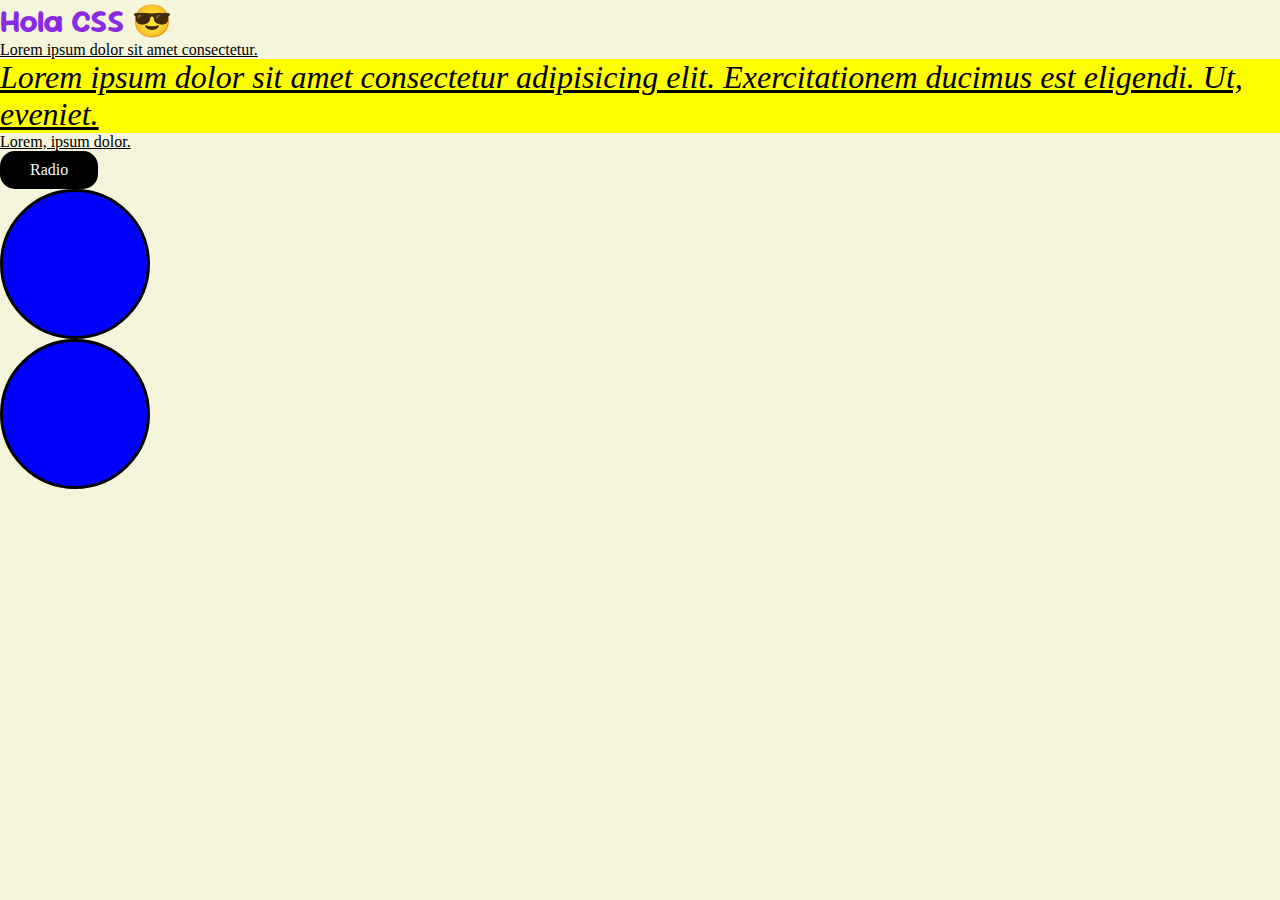
<file: 1-intro-css/index.html>
<!DOCTYPE html>
<html lang="en">
<head>
    <meta charset="UTF-8">
    <meta name="viewport" content="width=device-width, initial-scale=1.0">
    <title>Document</title>
    <link rel="preconnect" href="https://fonts.googleapis.com">
<link rel="preconnect" href="https://fonts.gstatic.com" crossorigin>
<link href="https://fonts.googleapis.com/css2?family=Sour+Gummy:ital,wght@0,100..900;1,100..900&display=swap" rel="stylesheet">
    <link rel="stylesheet" href="style.css">
</head>
<body>
    <h1 id="tituloWeb">Hola CSS 😎</h1>
    <p>Lorem ipsum dolor sit amet consectetur.</p>
    <p class="text-important">Lorem ipsum dolor sit amet consectetur adipisicing elit. Exercitationem ducimus est eligendi. Ut, eveniet.</p>
    <p>Lorem, ipsum dolor.</p>
    <a href="http://www.jango.com">Radio</a>

    <div class="ball"></div>
    <div class="ball"></div>
</body>
</html>
</file>
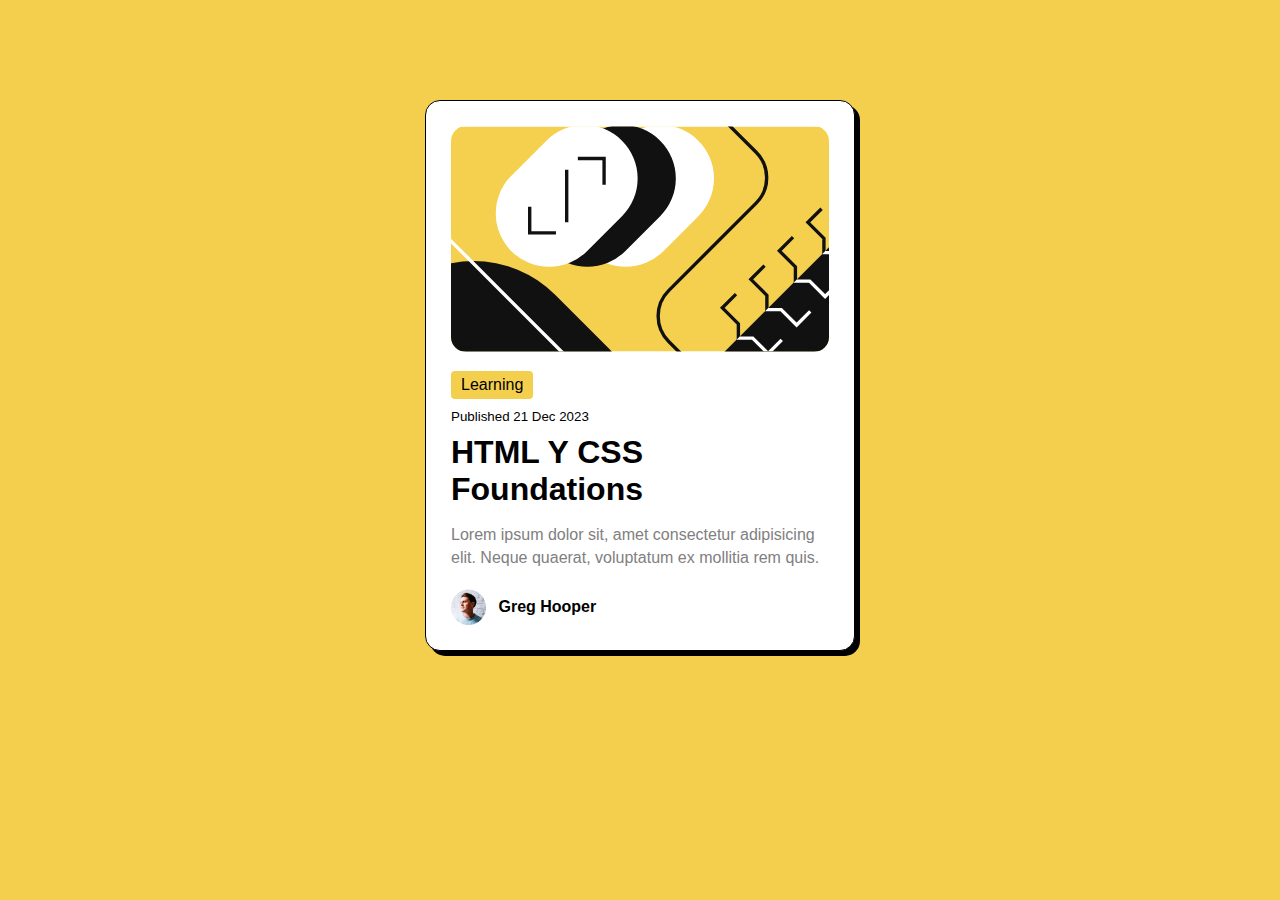
<file: 2-box-model/index.html>
<!DOCTYPE html>
<html lang="en">
<head>
    <meta charset="UTF-8">
    <meta name="viewport" content="width=device-width, initial-scale=1.0">
    <title>Document</title>
    <link rel="stylesheet" href="style.css">
</head>
<body>

    <div class="card">
        <img src="./assests/illustration-article.svg" alt="">
        <span>Learning</span>
        <br>
        <small>Published 21 Dec 2023</small>
        <h1>HTML Y CSS Foundations</h1>
        <p>Lorem ipsum dolor sit, amet consectetur adipisicing elit. Neque quaerat, voluptatum ex mollitia rem quis.</p>
        <div class="user-info-box">
            <img src="./assests/image-avatar.webp" alt="" width="35px">
            <p>Greg Hooper</p>
        </div>
    </div>
    
</body>
</html>
</file>
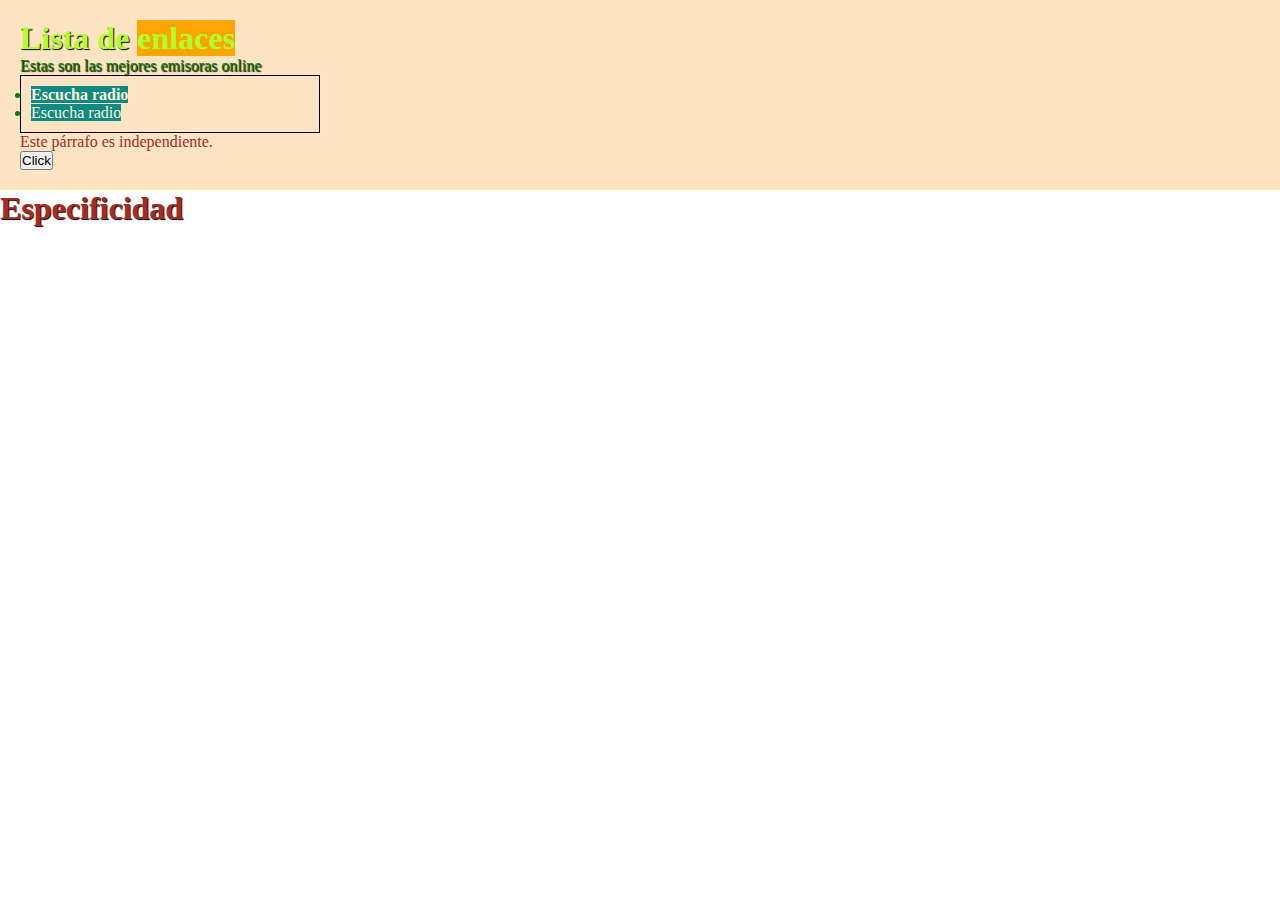
<file: 3-Herencia/index.html>
<!DOCTYPE html>
<html lang="en">
<head>
    <meta charset="UTF-8">
    <meta name="viewport" content="width=device-width, initial-scale=1.0">
    <title>Herencia CSS</title>
    <link rel="stylesheet" href="style.css">

    <style>
        .container{
            background-color: bisque;
            padding: 20px;
            opacity: 1;
        }
    </style>

</head>
<body>
    
    <div class="container">

        <h1>Lista de <span>enlaces</span> </h1>
        <p>Estas son las mejores emisoras online</p>
        <ul style="padding: 10px; border: 1px solid black; width: 300px;">
            <li>
                <a href="#" style="font-weight: bold;">Escucha radio</a>
            </li>
            <li>
                <a href="#">Escucha radio</a>
            </li>
        </ul>
        <p class="diferente">Este párrafo es independiente.</p>
        <button>Click</button>
    </div>
    <h1 id="red" class="blue">Especificidad</h1>

</body>
</html>
</file>
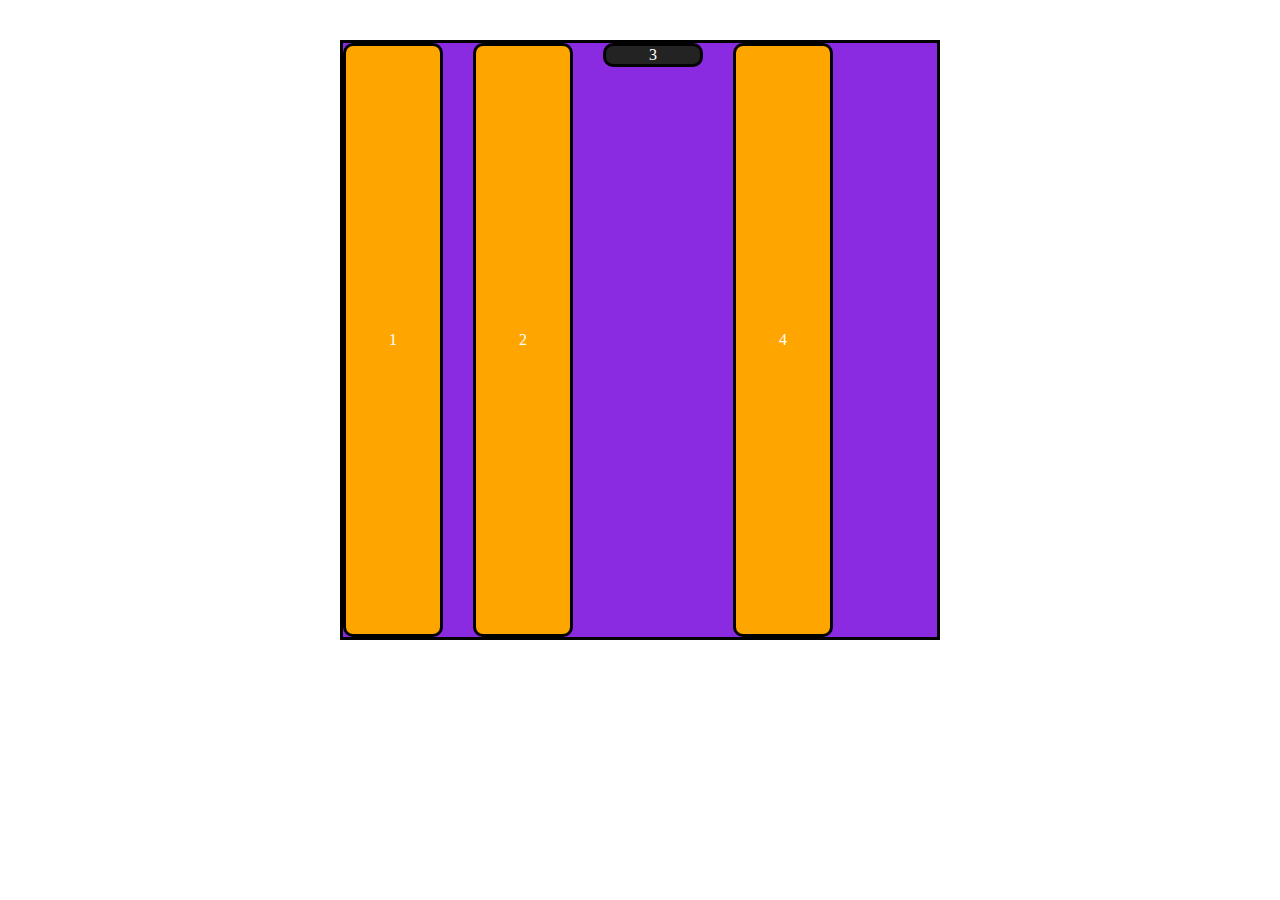
<file: 4-Flexbox/index.html>
<!DOCTYPE html>
<html lang="en">
<head>
    <meta charset="UTF-8">
    <meta name="viewport" content="width=device-width, initial-scale=1.0">
    <title>Flexbox 🔥</title>
    <link rel="stylesheet" href="style.css">
</head>
<body>

    <div class="container">
        <div class="ball">1</div>
        <div class="ball">2</div>
        <div class="ball tres">3</div>
        <div class="ball">4</div>
    </div>
    
</body>
</html>
</file>
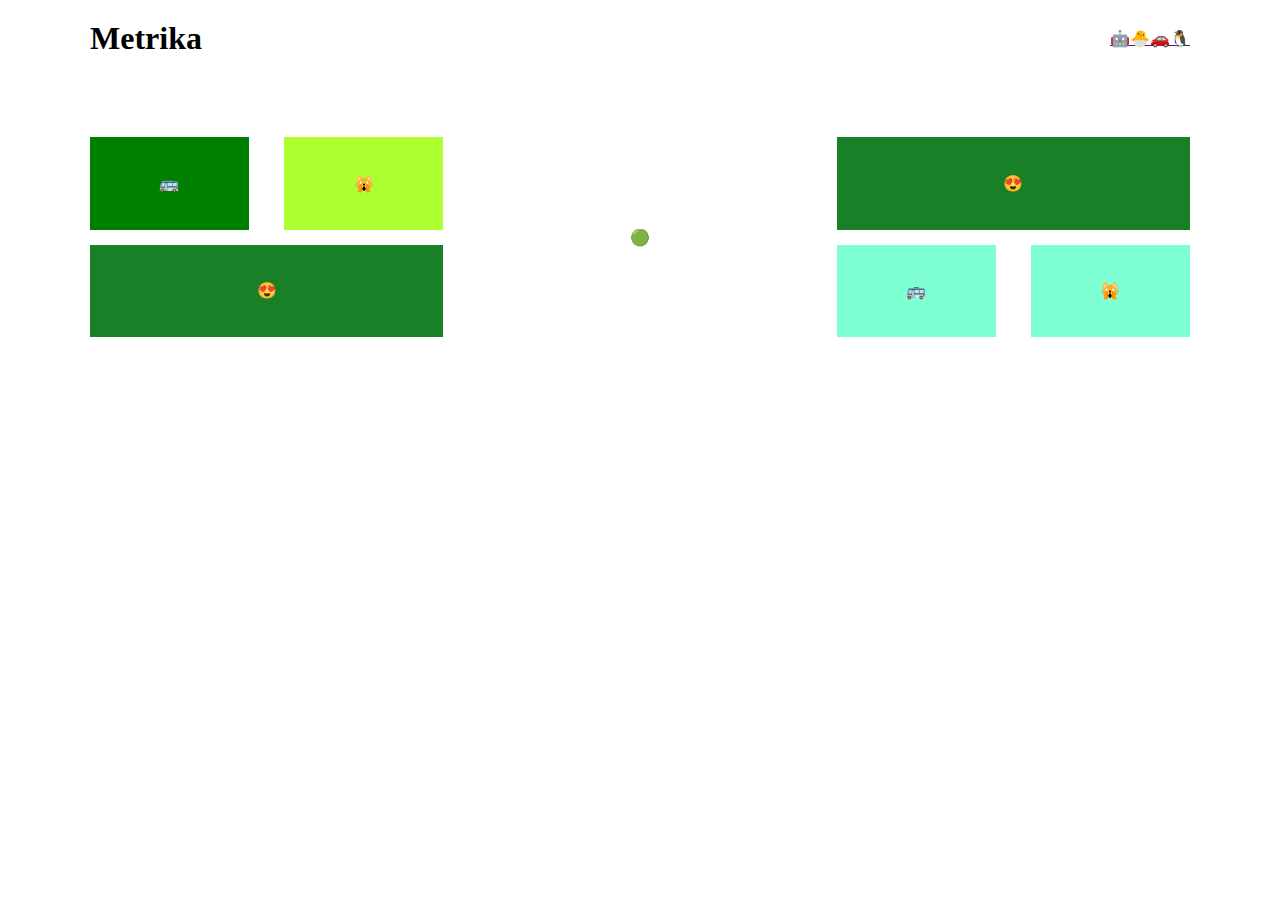
<file: 5-Metrika/index.html>
<!DOCTYPE html>
<html lang="en">
<head>
    <meta charset="UTF-8">
    <meta name="viewport" content="width=device-width, initial-scale=1.0">
    <title>Metrika</title>
    <link rel="stylesheet" href="style.css">

</head>
<body>

    <header>
        <div class="container-header">
            <h1>Metrika</h1>
            <nav>
                <ul>
                    <li><a href="">🤖</a></li>
                    <li><a href="">🐣</a></li>
                    <li><a href="">🚗</a></li>
                    <li><a href="">🐧</a></li>
                </ul>
            </nav>
        </div>
    </header>

    <section>
        <div class="container-content">
            <div class="card">
                <div class="card-box-50 green">🚌</div>
                <div class="card-box-50 lemon-green">🙀</div>
                <div class="card-box-100">😍</div>
            </div>
            <div class="card middle">
                <p>🟢</p>
            </div>
            <div class="card">
                <div class="card-box-100">😍</div>
                <div class="card-box-50">🚌</div>
                <div class="card-box-50">🙀</div>
            </div>
        </div>
    </section>
    
</body>
</html>
</file>
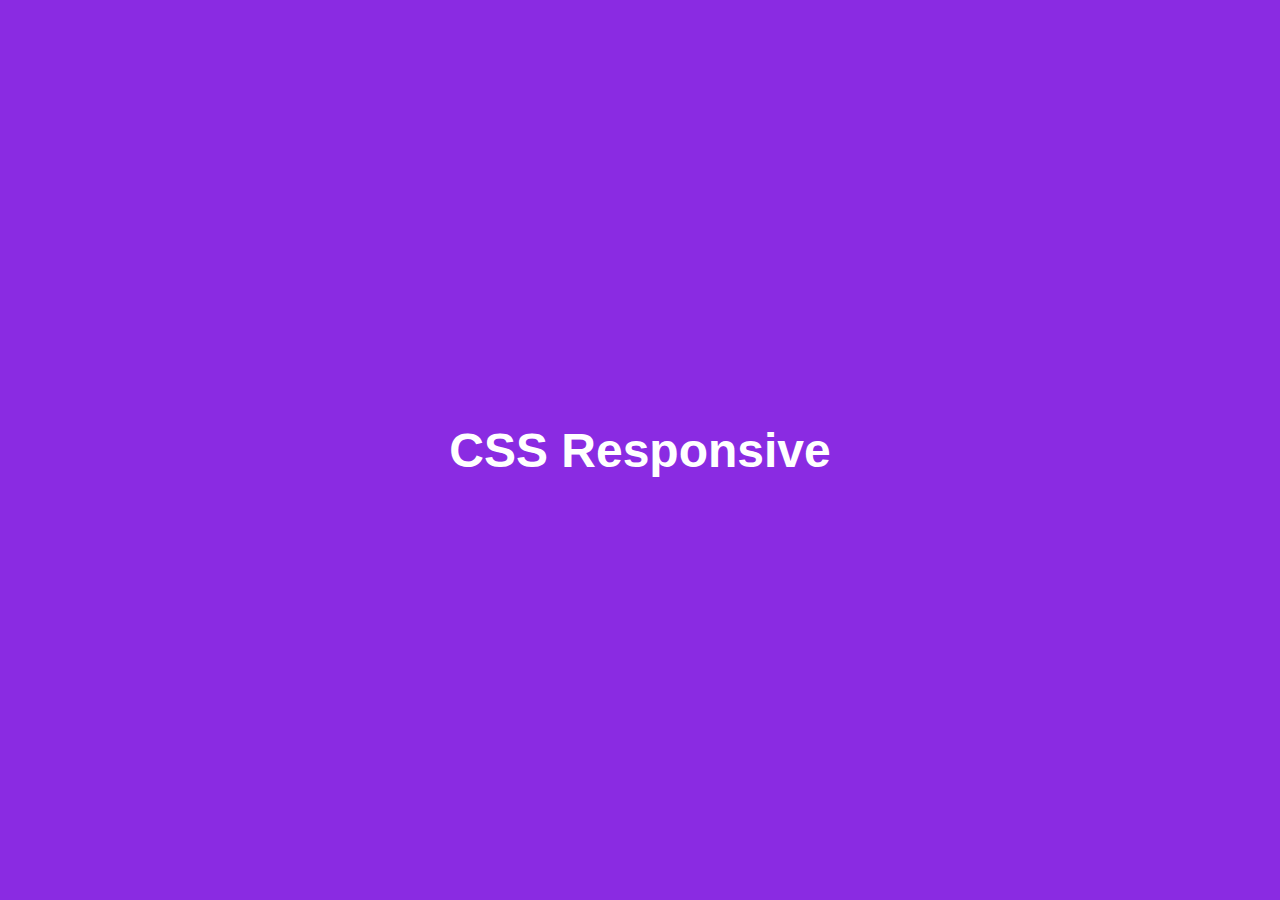
<file: 7-Responsive/index.html>
<!DOCTYPE html>
<html lang="en">
<head>
    <meta charset="UTF-8">
    <meta name="viewport" content="width=device-width, initial-scale=1.0">
    <title>Responsive</title>
    <link rel="stylesheet" href="style.css">
</head>
<body>

    <div class="contenedor">
        <h1>CSS Responsive</h1>
    </div>
    
</body>
</html>
</file>
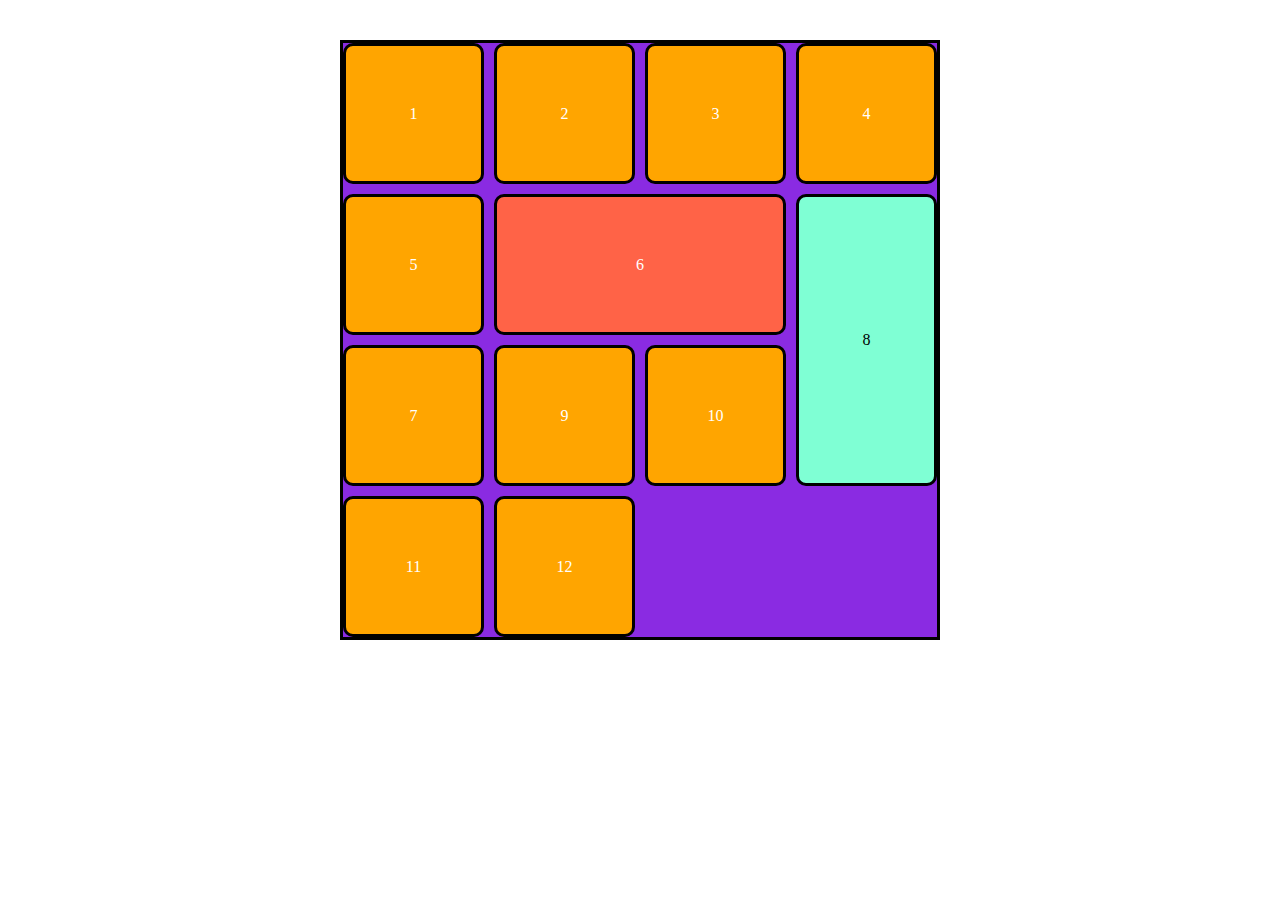
<file: 8-Grid/index.html>
<!DOCTYPE html>
<html lang="en">
<head>
    <meta charset="UTF-8">
    <meta name="viewport" content="width=device-width, initial-scale=1.0">
    <title>Grid 🔥</title>
    <link rel="stylesheet" href="style.css">
</head>
<body>

    <div class="container">
        <div class="ball">1</div>
        <div class="ball">2</div>
        <div class="ball tres">3</div>
        <div class="ball">4</div>
        <div class="ball">5</div>
        <div class="ball tomato">6</div>
        <div class="ball tres">7</div>
        <div class="ball celeste">8</div>
        <div class="ball">9</div>
        <div class="ball">10</div>
        <div class="ball tres">11</div>
        <div class="ball">12</div>
    </div>
    
</body>
</html>
</file>
<file: 1-intro-css/style.css>
*{
    margin: 0;
    padding: 0;
    text-decoration: none;
    box-sizing: border-box;
}

body{
    background-color: beige;
}

h1{
    color: blueviolet;
}

p{
    text-decoration: underline;
}

a{
    text-decoration: none;
    background-color: black;
    color: aliceblue;
    display: inline-block;
    padding: 10px 30px;
    border-radius: 15px;
}

.ball{
    width: 150px;
    height: 150px;
    border-radius: 100%;
    background-color: blue;
    border: 3px solid black;
}

.text-important{
    font-size: 2rem;
    background-color: yellow;
    font-style: oblique;
}

#tituloWeb{
    font-family: "Sour Gummy", sans-serif;
}
</file>
<file: 2-box-model/style.css>
*{
    margin: 0;
    padding: 0;
    box-sizing: border-box;
    font-family: sans-serif;
}

body{
    background-color: hsl(46.63deg 88.3% 63.14%) ;
}

.card{
    background-color: white;
    /* margin: 100px; */
    margin: 100px auto;
    width: 430px;
    padding: 25px;
    border-radius: 15px;
    border: 1px solid black;
    box-shadow: 5px 5px 0px black;
}

.card span{
    display: inline-block;
    background-color: hsl(46.63deg 88.3% 63.14%);
    padding: 5px 10px;
    border-radius: 4px;
}

.card small{
    display: inline-block;
    margin: 10px 0;
}

.card > img{
    width: 100%;
    border-radius: 15px;
    margin-bottom: 15px;
}

.card > p{
    color: gray;
    margin-top: 15px;
    line-height: 23px;
}

.user-info-box{
    margin-top: 20px;
}

.user-info-box img{
    display: inline-block;
    vertical-align: middle;
    margin-right: 8px;
}

.user-info-box p{
    display: inline-block;
    vertical-align: middle;
    font-weight: bold;
}
</file>
<file: 3-Herencia/style.css>
*{
    margin: 0;
    padding: 0;
    box-sizing: border-box;
}

body{
    color: green;
    text-shadow: 1px 1px 1px black;
}

a{
    text-decoration: none;
    /* color: inherit; */
    color: aliceblue;
    background-color: rgb(68, 66, 190);
}

.diferente{
    text-shadow: none;
    color: brown;
}

h1 span{
    background-color: orange;
    text-shadow: none;
}

a{
    color: beige;
    background-color: rgb(18, 136, 130);
    text-shadow: none;
}

/* Ejemplo especifidad */
#red{
    color: brown;
}
.blue{
    color: rgb(170, 42, 159);
}
h1{
    color: greenyellow;
}
</file>
<file: 4-Flexbox/style.css>
*{
    margin: 0;
    padding: 0;
    box-sizing: border-box;
}

/* Padre */
.container{
    display: flex;
    flex-direction: row;
    justify-content: start;
   /*  align-items: stretch; */
    /* align-content: stretch; */
    flex-wrap: wrap;
    gap: 30px;

    width: 600px;
    height: 600px;
    background-color: blueviolet;
    border: 3px solid black;
    margin: 40px auto;
}

/* Hijo */
.ball{
    display: flex;
    justify-content: center;
    align-items: center;
    width: 100px;
    /* height: 100px; */
    background-color: orange;
    border-radius: 10px;
    border: 3px solid black;
    color: white;
}

.tres{
    background-color: #232323;
    align-self: flex-start;
}
</file>
<file: 5-Metrika/style.css>
*{
    margin: 0;
    padding: 0;
    box-sizing: border-box;
    list-style: none;
}

header{
    /* background-color: antiquewhite; */
    padding: 20px 0;
}

.container-header{
    display: flex;
    justify-content: space-between;
    align-items: center;
    max-width: 1100px;
    margin: auto;
}

nav ul{
    display: flex;
}

section{
    /* background-color: rgb(20, 141, 125); */
    margin-top: 60px;
}

.container-content{
    display: flex;
    gap: 20px;
    max-width: 1100px;
    /* background-color: blueviolet; */
    margin: auto;
}

.card{
    display: flex;
    flex-wrap: wrap;
    gap: 15px;
    justify-content: space-between;

    height: 200px;
    /* background-color: orange; */
    flex: 1;
}

.card-box-50{
    display: flex;
    justify-content: center;
    align-items: center;
    background-color: aquamarine;
    width: 45%;
}

.card-box-100{
    display: flex;
    justify-content: center;
    align-items: center;
    background-color: rgb(26, 128, 40);
    width: 100%;
}

.middle{
    display: flex;
    justify-content: center;
    align-items: center;
}

.green{background-color: green;}
.lemon-green{background-color: greenyellow;}
.tomato{background-color: red;}
</file>
<file: 7-Responsive/style.css>
/* Estilos generales */
*{
    margin: 0;
    padding: 0;
    box-sizing: border-box;
    font-family: sans-serif;
}

/* Estilos Desktop */

.contenedor{
    display: flex;
    justify-content: center;
    align-items: center;

    width: 100vw;
    height: 100vh;
    background-color: blueviolet;
    color: white;
}
.contenedor h1{
    font-size: 3rem !important;
}

/* Primer beakpoint */

@media screen and (max-width:900px){

    .contenedor{
        background-color: tomato;
    }
    .contenedor h1{
        font-size: 5rem !important;
        text-decoration: line-through;
    }
}

/* Segundo beakpoint */
@media screen and (max-width:468px){
    .contenedor{
        background-color: darkcyan;
    }
    .contenedor h1{
        font-size: 2rem !important;
        text-decoration: underline;
        background-color: yellow;
        color: #232323;
    }
}
</file>
<file: 8-Grid/style.css>
*{
    margin: 0;
    padding: 0;
    box-sizing: border-box;
}

/* Padre */
.container{
    display: grid;
    grid-template-columns: repeat(4, 1fr);
    /* grid-template-rows: repeat(4, 1fr); */
    gap: 10px;

    width: 600px;
    height: 600px;
    background-color: blueviolet;
    border: 3px solid black;
    margin: 40px auto;
}

/* Hijo */
.ball{
    display: flex;
    justify-content: center;
    align-items: center;
    /* width: 100px; */
    /* height: 100px; */
    background-color: orange;
    border-radius: 10px;
    border: 3px solid black;
    color: white;
}

.celeste{
    background-color: aquamarine;
    color: black;
    /* grid-column-start: 4;
    grid-column-end: 5; */
    grid-column: 4/5;
    /* grid-row-start: 2;
    grid-row-end: 4; */
    grid-row: 2/4;
}

.tomato{background-color: tomato;
    grid-column-start: 2;
    grid-column-end: 4;
    grid-row-start: 2;
    grid-row-end: 3;
}
</file>
